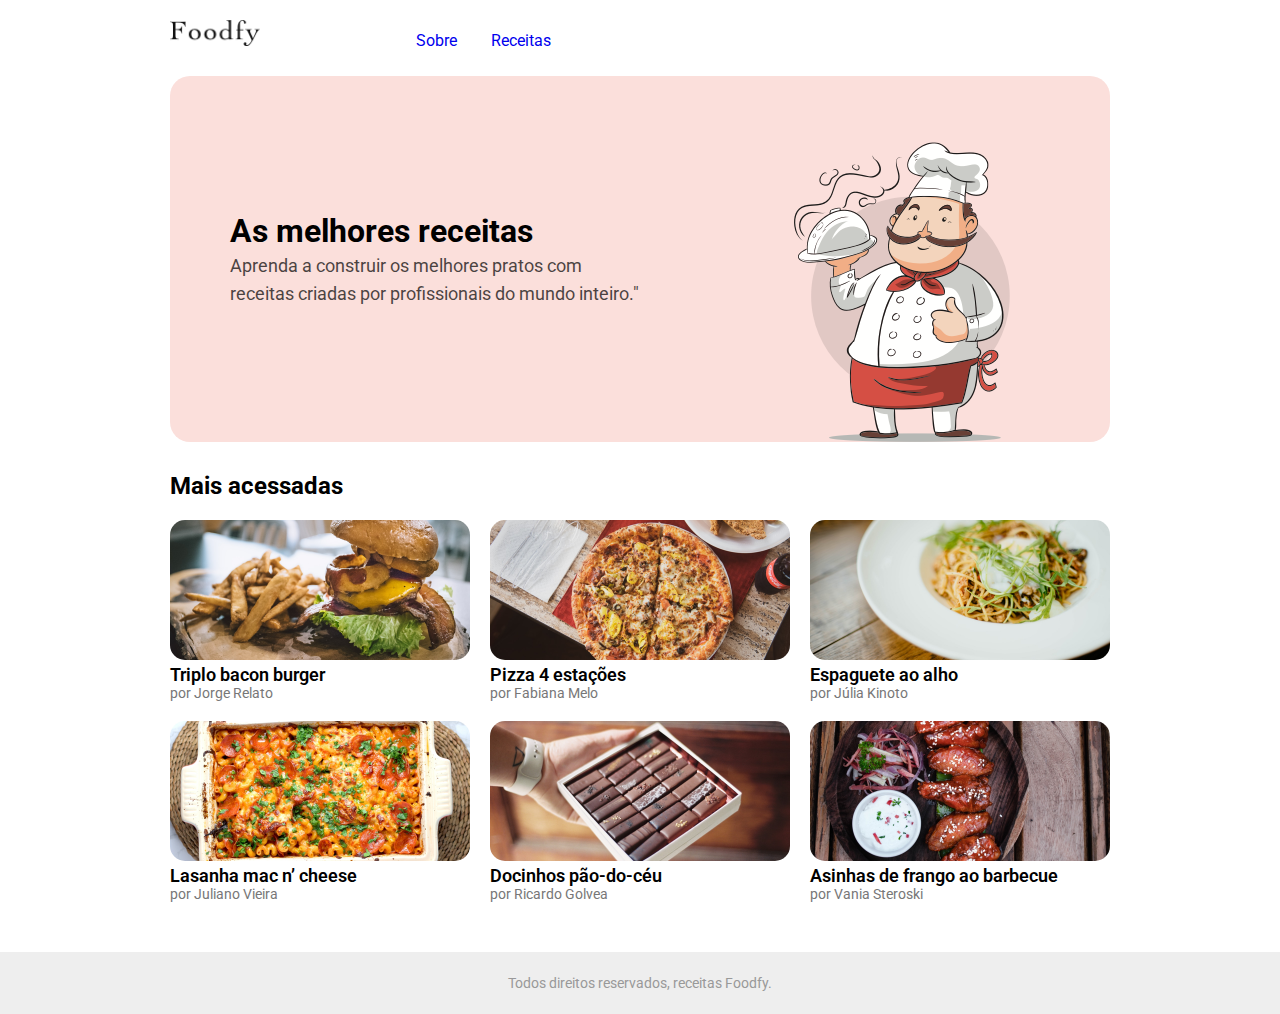
<file: index.html>
<!DOCTYPE html>
<html>
    <head>
        <title>Foodfy</title>
        <link rel="stylesheet" href="style.css">
        <meta name="description" content="Um site muito legal" />

    </head>
    <body>
        <nav>
            <a href="index.html"><img src="img/logo.png" alt="Logo Foodfy"></a>
            <a href="sobre.html">Sobre</a>
            <a href="receitas.html">Receitas</a>
        </nav>

        <header>

            <div class="header_content-text">
                <h1>As melhores receitas</h1>
                <p> 
                    Aprenda a construir os melhores pratos
                    com receitas criadas por profissionais
                    do mundo inteiro."
                </p>
            </div>

            <div class="header_content-image">
                <img src="img/chef.png" alt=" Desenho chefe de cozinha carismatico">
            </div>

        </header>

        <section class="container">
            <h2>Mais acessadas</h2>
            
            <div class="cards">
                <!-- RECEITA NUMERO 1 -->
                <div class="card">
                    <div class="card-image">
                        <img src="img/burger.png" alt="">
                    </div>

                    <div class="card-content">
                        <h3>Triplo bacon burger</h3>
                        <p>por Jorge Relato</p>
                    </div>
                </div>

                <div class="card">
                    <div class="card-image">
                        <img src="img/pizza.png" alt="">
                    </div>

                    <div class="card-content">
                        <h3>Pizza 4 estações</h3>
                        <p>por Fabiana Melo </p>
                    </div>
                </div>

                <div class="card">
                    <div class="card-image">
                        <img src="img/espaguete.png" alt="">
                    </div>

                    <div class="card-content">
                        <h3>Espaguete ao alho</h3>
                        <p>por Júlia Kinoto</p>
                    </div>
                </div>

                <div class="card">
                    <div class="card-image">
                        <img src="img/lasanha.png" alt="">
                    </div>

                    <div class="card-content">
                        <h3>Lasanha mac n’ cheese</h3>
                        <p>por Juliano Vieira </p>
                    </div>
                </div>

                <div class="card">
                    <div class="card-image">
                        <img src="img/doce.png" alt="">
                    </div>

                    <div class="card-content">
                        <h3>Docinhos pão-do-céu</h3>
                        <p>por Ricardo Golvea</p>
                    </div>                   
                </div>

                <div class="card">
                    <div class="card-image">
                        <img src="img/asinhas.png" alt="">
                    </div>

                    <div class="card-content">
                        <h3>Asinhas de frango ao barbecue</h3>
                        <p>por Vania Steroski</p>
                    </div>
                </div>
                
            </div>
        </section>


        <div class="modal-overlay">
            <div class="modal">
               
                <div class="modal-content">
                    <img src="img/doce.png" alt="">

                    <h3>Docinhos pão-do-céu</h3>

                    <p>por Ricardo Golvea</p>
                   
                </div> 
                
                <a class="close-modal">Fechar</a>
            </div>
        </div>
           
    

        <footer>
            <p>Todos direitos reservados, receitas Foodfy.</p>
        </footer>
        <script src="scripts.js"></script>
    </body>
</html>
</file>
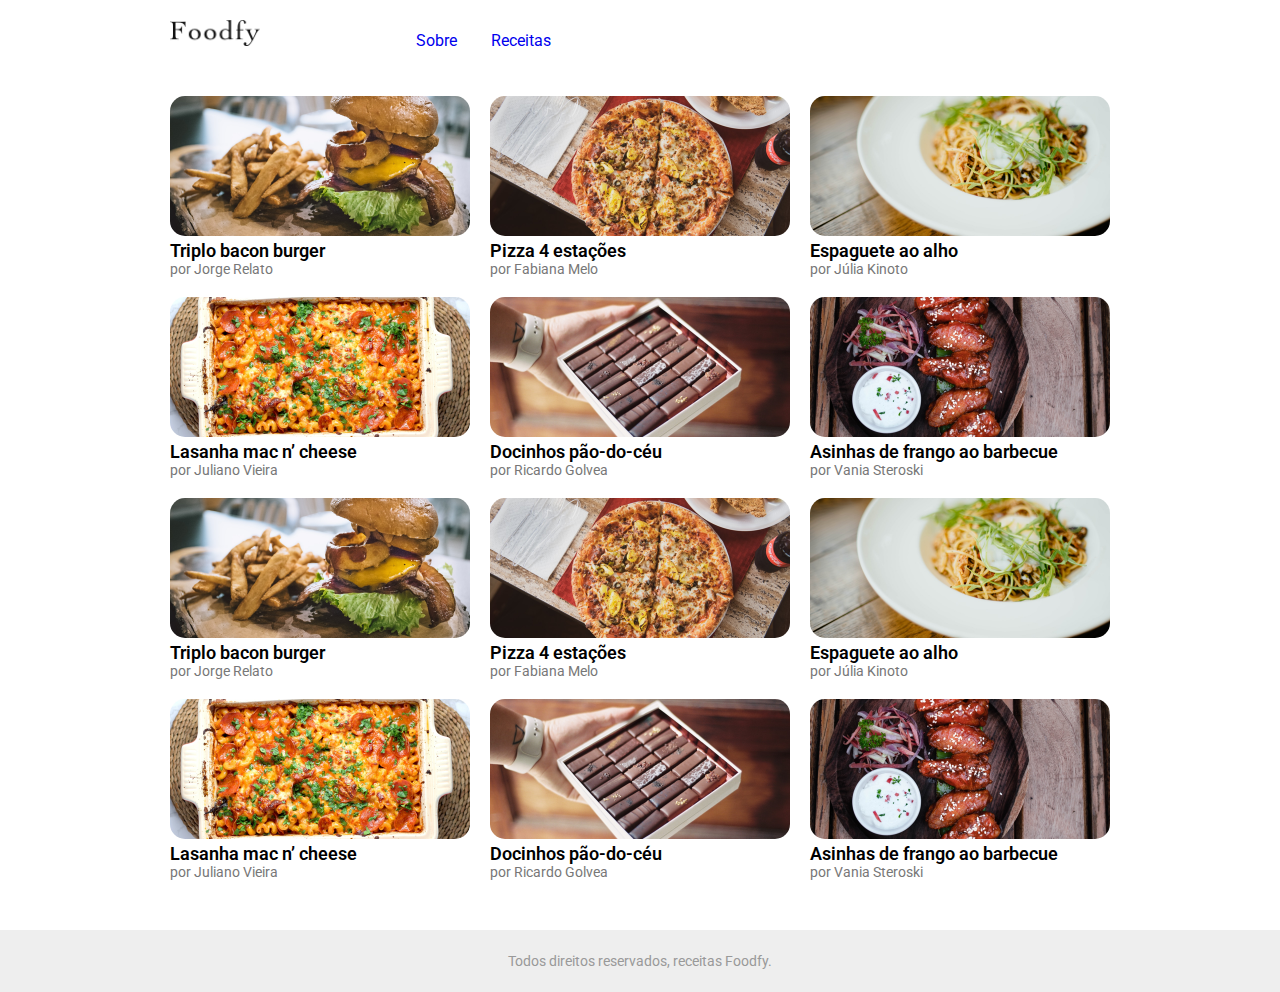
<file: receitas.html>
<!DOCTYPE html>
<html>
    <head>
        <title>Foodfy</title>
        <link rel="stylesheet" href="style.css">
        <meta name="description" content="Um site muito legal" />

    </head>
    <body >
        <nav>
            <a href="index.html"><img src="img/logo.png" alt="Logo Foodfy"></a>
            <a href="sobre.html">Sobre</a>
            <a href="receitas.html">Receitas</a>
        </nav>
        <section class="container">
            <div class="cards">
                <!-- RECEITA NUMERO 1 -->
                <div class="card">
                    <div class="card-image">
                        <img src="img/burger.png" alt="">
                    </div>
    
                    <div class="card-content">
                        <h3>Triplo bacon burger</h3>
                        <p>por Jorge Relato</p>
                    </div>
                </div>
    
                <div class="card">
                    <div class="card-image">
                        <img src="img/pizza.png" alt="">
                    </div>
    
                    <div class="card-content">
                        <h3>Pizza 4 estações</h3>
                        <p>por Fabiana Melo </p>
                    </div>
                </div>
    
                <div class="card">
                    <div class="card-image">
                        <img src="img/espaguete.png" alt="">
                    </div>
    
                    <div class="card-content">
                        <h3>Espaguete ao alho</h3>
                        <p>por Júlia Kinoto</p>
                    </div>
                </div>
    
                <div class="card">
                    <div class="card-image">
                        <img src="img/lasanha.png" alt="">
                    </div>
    
                    <div class="card-content">
                        <h3>Lasanha mac n’ cheese</h3>
                        <p>por Juliano Vieira </p>
                    </div>
                </div>
    
                <div class="card">
                    <div class="card-image">
                        <img src="img/doce.png" alt="">
                    </div>
    
                    <div class="card-content">
                        <h3>Docinhos pão-do-céu</h3>
                        <p>por Ricardo Golvea</p>
                    </div>                   
                </div>
    
                <div class="card">
                    <div class="card-image">
                        <img src="img/asinhas.png" alt="">
                    </div>
    
                    <div class="card-content">
                        <h3>Asinhas de frango ao barbecue</h3>
                        <p>por Vania Steroski</p>
                    </div>
                </div>
    
                <!-- RECEITA NUMERO 1 -->
                <div class="card">
                    <div class="card-image">
                        <img src="img/burger.png" alt="">
                    </div>
    
                    <div class="card-content">
                        <h3>Triplo bacon burger</h3>
                        <p>por Jorge Relato</p>
                    </div>
                </div>
    
                <div class="card">
                    <div class="card-image">
                        <img src="img/pizza.png" alt="">
                    </div>
    
                    <div class="card-content">
                        <h3>Pizza 4 estações</h3>
                        <p>por Fabiana Melo </p>
                    </div>
                </div>
    
                <div class="card">
                    <div class="card-image">
                        <img src="img/espaguete.png" alt="">
                    </div>
    
                    <div class="card-content">
                        <h3>Espaguete ao alho</h3>
                        <p>por Júlia Kinoto</p>
                    </div>
                </div>
    
                <div class="card">
                    <div class="card-image">
                        <img src="img/lasanha.png" alt="">
                    </div>
    
                    <div class="card-content">
                        <h3>Lasanha mac n’ cheese</h3>
                        <p>por Juliano Vieira </p>
                    </div>
                </div>
    
                <div class="card">
                    <div class="card-image">
                        <img src="img/doce.png" alt="">
                    </div>
    
                    <div class="card-content">
                        <h3>Docinhos pão-do-céu</h3>
                        <p>por Ricardo Golvea</p>
                    </div>                   
                </div>
    
                <div class="card">
                    <div class="card-image">
                        <img src="img/asinhas.png" alt="">
                    </div>
    
                    <div class="card-content">
                        <h3>Asinhas de frango ao barbecue</h3>
                        <p>por Vania Steroski</p>
                    </div>
                </div>
                
            </div>
    
        </section>
        
        <footer>
            <p>Todos direitos reservados, receitas Foodfy.</p>
        </footer>
        
    </body>
</html>
</file>
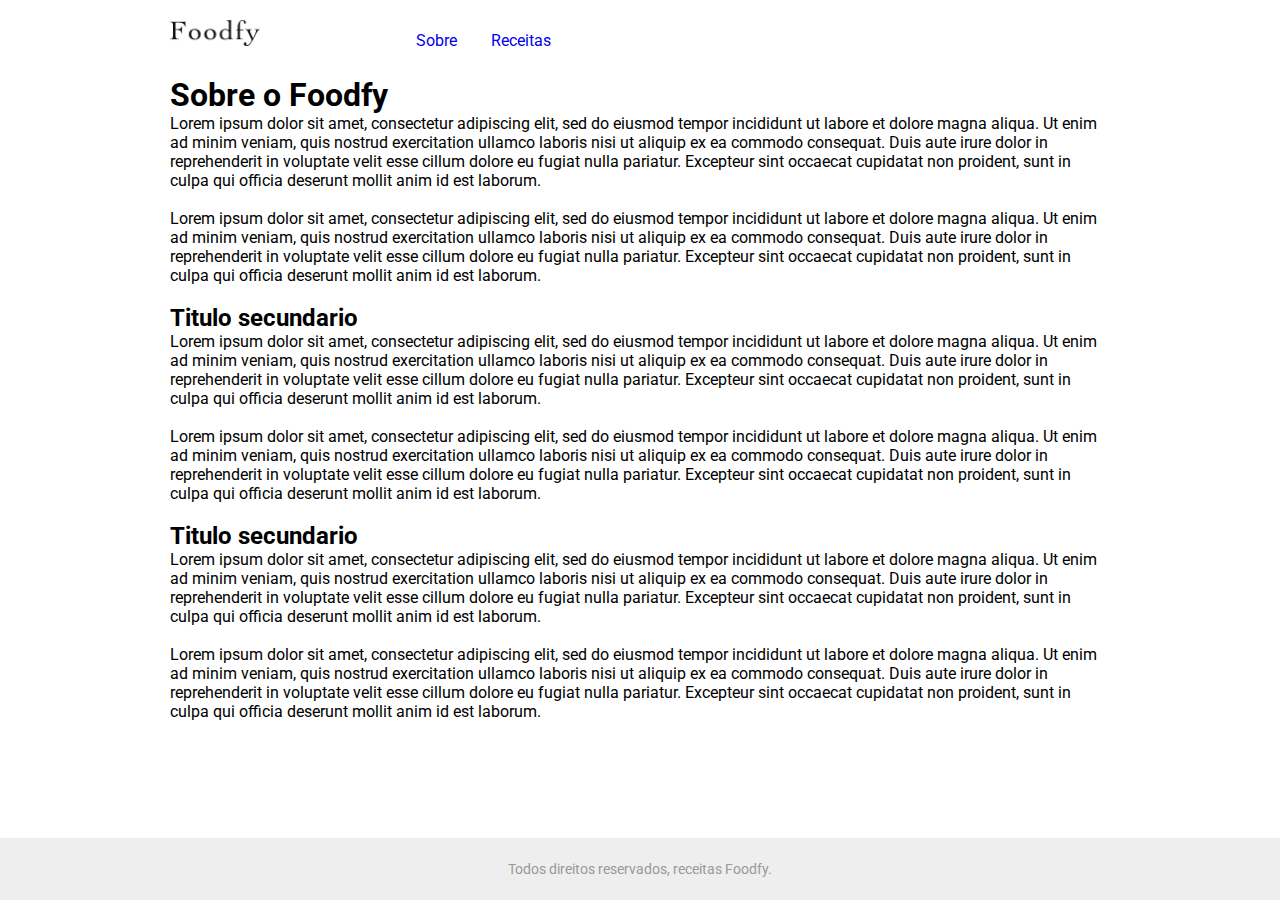
<file: sobre.html>
<!DOCTYPE html>
<html>
    <head>
        <title>Foodfy</title>
        <link rel="stylesheet" href="style.css">
        <meta name="description" content="Um site muito legal" />

    </head>
    <body class="page-about">
        <nav>
            <a href="index.html"><img src="img/logo.png" alt="Logo Foodfy"></a>
            <a href="sobre.html">Sobre</a>
            <a href="receitas.html">Receitas</a>
        </nav>

        <section class="container">
            <h1>Sobre o Foodfy</h1>
            <p>
                Lorem ipsum dolor sit amet, consectetur adipiscing elit, sed do eiusmod tempor incididunt ut
                labore et dolore magna aliqua. Ut enim ad minim veniam, quis nostrud exercitation ullamco laboris
                nisi ut aliquip ex ea commodo consequat. Duis aute irure dolor in reprehenderit in voluptate velit 
                esse cillum dolore eu fugiat nulla pariatur. Excepteur sint occaecat cupidatat non proident, sunt in 
                culpa qui officia deserunt mollit anim id est laborum.
            </p>
            <br>
            <p>
                Lorem ipsum dolor sit amet, consectetur adipiscing elit, sed do eiusmod tempor incididunt ut
                labore et dolore magna aliqua. Ut enim ad minim veniam, quis nostrud exercitation ullamco laboris
                nisi ut aliquip ex ea commodo consequat. Duis aute irure dolor in reprehenderit in voluptate velit 
                esse cillum dolore eu fugiat nulla pariatur. Excepteur sint occaecat cupidatat non proident, sunt in 
                culpa qui officia deserunt mollit anim id est laborum.
            </p>
            <br>
            <h2>Titulo secundario</h2>
            <p>
                Lorem ipsum dolor sit amet, consectetur adipiscing elit, sed do eiusmod tempor incididunt ut
                labore et dolore magna aliqua. Ut enim ad minim veniam, quis nostrud exercitation ullamco laboris
                nisi ut aliquip ex ea commodo consequat. Duis aute irure dolor in reprehenderit in voluptate velit 
                esse cillum dolore eu fugiat nulla pariatur. Excepteur sint occaecat cupidatat non proident, sunt in 
                culpa qui officia deserunt mollit anim id est laborum.
            </p>
            <br>
            <p>
                Lorem ipsum dolor sit amet, consectetur adipiscing elit, sed do eiusmod tempor incididunt ut
                labore et dolore magna aliqua. Ut enim ad minim veniam, quis nostrud exercitation ullamco laboris
                nisi ut aliquip ex ea commodo consequat. Duis aute irure dolor in reprehenderit in voluptate velit 
                esse cillum dolore eu fugiat nulla pariatur. Excepteur sint occaecat cupidatat non proident, sunt in 
                culpa qui officia deserunt mollit anim id est laborum.
            </p><br>
            <h2>Titulo secundario</h2>
            <p>
                Lorem ipsum dolor sit amet, consectetur adipiscing elit, sed do eiusmod tempor incididunt ut
                labore et dolore magna aliqua. Ut enim ad minim veniam, quis nostrud exercitation ullamco laboris
                nisi ut aliquip ex ea commodo consequat. Duis aute irure dolor in reprehenderit in voluptate velit 
                esse cillum dolore eu fugiat nulla pariatur. Excepteur sint occaecat cupidatat non proident, sunt in 
                culpa qui officia deserunt mollit anim id est laborum.
            </p>
            <br>
            <p>
                Lorem ipsum dolor sit amet, consectetur adipiscing elit, sed do eiusmod tempor incididunt ut
                labore et dolore magna aliqua. Ut enim ad minim veniam, quis nostrud exercitation ullamco laboris
                nisi ut aliquip ex ea commodo consequat. Duis aute irure dolor in reprehenderit in voluptate velit 
                esse cillum dolore eu fugiat nulla pariatur. Excepteur sint occaecat cupidatat non proident, sunt in 
                culpa qui officia deserunt mollit anim id est laborum.
            </p><br>
        </section>
        

        <footer>
            <p>Todos direitos reservados, receitas Foodfy.</p>
        </footer>
        
    </body>
</html>
</file>
<file: style.css>
@import url('https://fonts.googleapis.com/css2?family=Roboto:wght@100;300;400;500;700;900&display=swap');
*{
    margin:0;
    padding:0;
    border:0;
}


body{
    min-height: 100vh;
    height: 100%;
    font-family: 'Roboto', sans-serif;
    display: flex;
    flex-direction: column;
}

.container{
    width: 940px;
    margin: 0 auto;
}

/*===== Menu barra superior ===== */

nav{
    padding: 20px 0;
    width: 940px;
    margin: 0 auto;
}

nav img{
    height: 26px;
    width: 90px;
    padding-right: 122px;
}

nav a{
    vertical-align: super;
    text-decoration: none;
    padding-right:30px;
    font-size: 16px;
}



/*===== HEADER ======*/
header{
    width: 940px;
    margin: 0 auto;
    background-color:#FBDFDB ;
    border-radius: 20px;
    display: grid;
    grid-template-columns: 1fr 1fr;
    grid-template-rows: auto;
    height: 366px;
    margin-bottom: 30px;  
}

.header_content-text{
    align-self: center;
    padding-left: 60px; 
}

.header_content-text h1{
    font-size: 32px;
    line-height: 42px;
}

.header_content-text p{
    font-size:18px;
    line-height: 28px;
    color: #000000;
    opacity: 0.7;
}

.header_content-image{
  position: relative;
}

.header_content-image img{
    height: 300px;
    position: absolute;
    bottom: 0;
    right: 100px;
}

/*===== CARDS ======*/

.cards-space{
    width: 940px;
    margin: 0 auto;
}

.cards{
    margin-top: 20px;
    margin-bottom: 50px;
    display: grid;
    grid-template-columns:1fr 1fr 1fr;
    gap:20px;
}

.card-image img{
    height: 140px;
    border-radius: 15px;
}

.card{
    cursor: pointer;
}

.card-content h3{
    font-size: 18px;
    font-weight: 600;
}

.card-content p{
    font-size:14px;
    color:#777777;
}

/*===== MODAL ======*/

.modal-overlay{
    background-color: rgba( 255, 100, 100, 0.20 ) ;
    width: 100%;
    height: 100%;
    position: fixed;
    opacity: 0;
    visibility: hidden;
}

.modal{
    background-color: white;
    max-width: 660px;
    height: 413px;
    margin: 15vh auto;
    border-radius: 15px;
    position: relative;
    text-align: center;
   
}

.modal-content{
    padding: 30px;
}

.modal-content img{
    width: 600px;
    height: 200px;
    border-radius: 15px;
    margin-bottom: 15px;
  
}

.modal-content h3{
    font-size: 24px;
    line-height: 28px;
   
} 

.modal-content p{
    font-size: 18px;
    line-height:21px;
    color: #777777;
    margin: 5px;

}

.close-modal{
    color: #999999;
    position: absolute;
    bottom: 30px;
    right: 240px;
    font-size: 24px;
    padding: 5px 50px;
    border: 3px solid #FBDFDB;
    border-radius: 15px;
    cursor: pointer;
    
}
.modal-overlay.active{
    opacity: 1;
    visibility: visible;
}
/*===== FOOTER ======*/

footer{
    width: 100%;
    background-color: #EEEEEE;
    color: #999999;
    font-size: 14px;
    text-align: center;
    padding: 23px 0;
    margin-top: auto;
}
</file>
